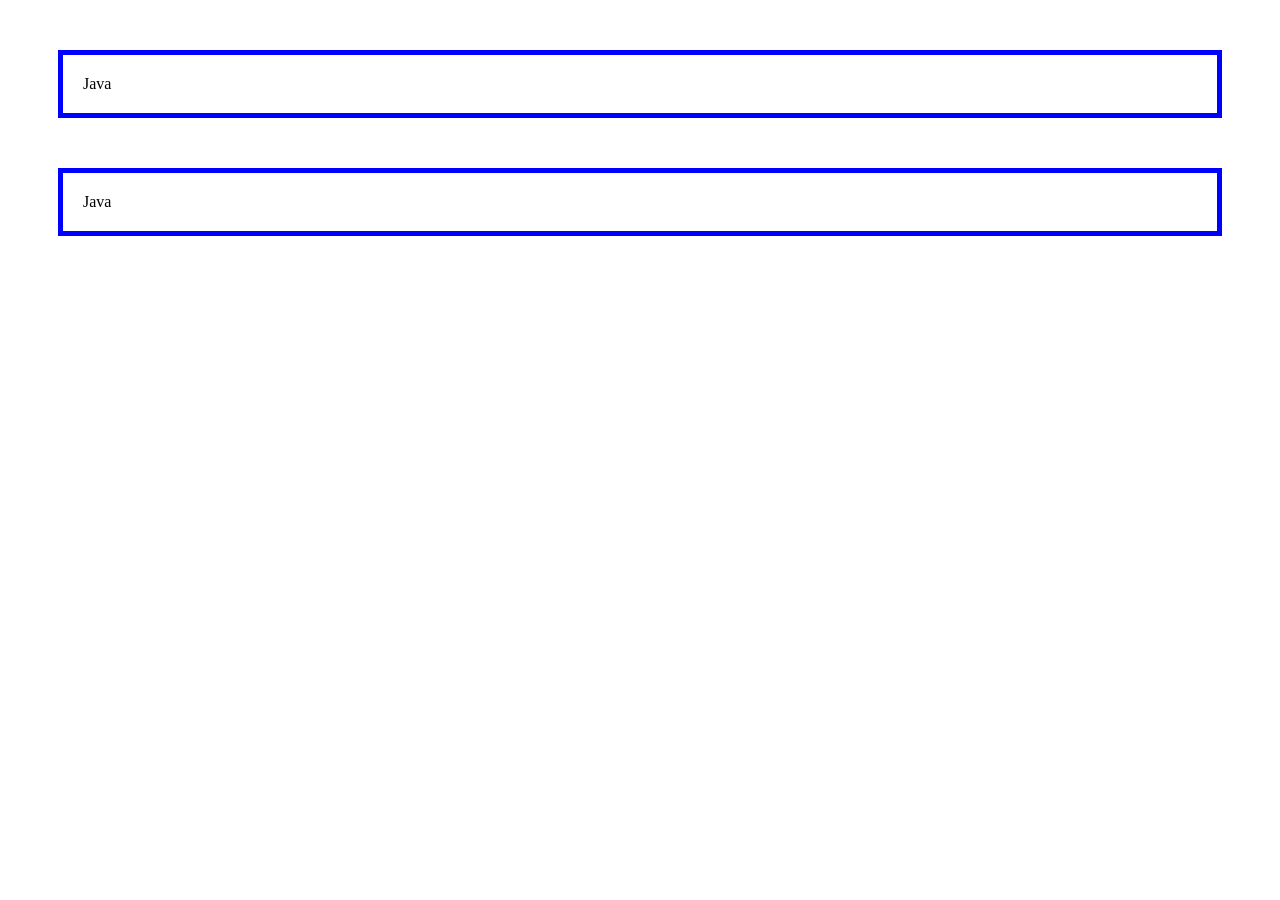
<file: Day 3/box.html>
<!DOCTYPE html>
<html lang="en">
<head>
    <meta charset="UTF-8">
    <meta name="viewport" content="width=device-width, initial-scale=1.0">
    <title>Document</title>

    <style>
        div {
            border:5px solid blue;
            padding:20px;
            margin:50px;
            /* position:relative;s */
        }
    </style>
</head>
<body>
    <div>Java</div>
    <div>Java</div>
</body>
</html>
</file>
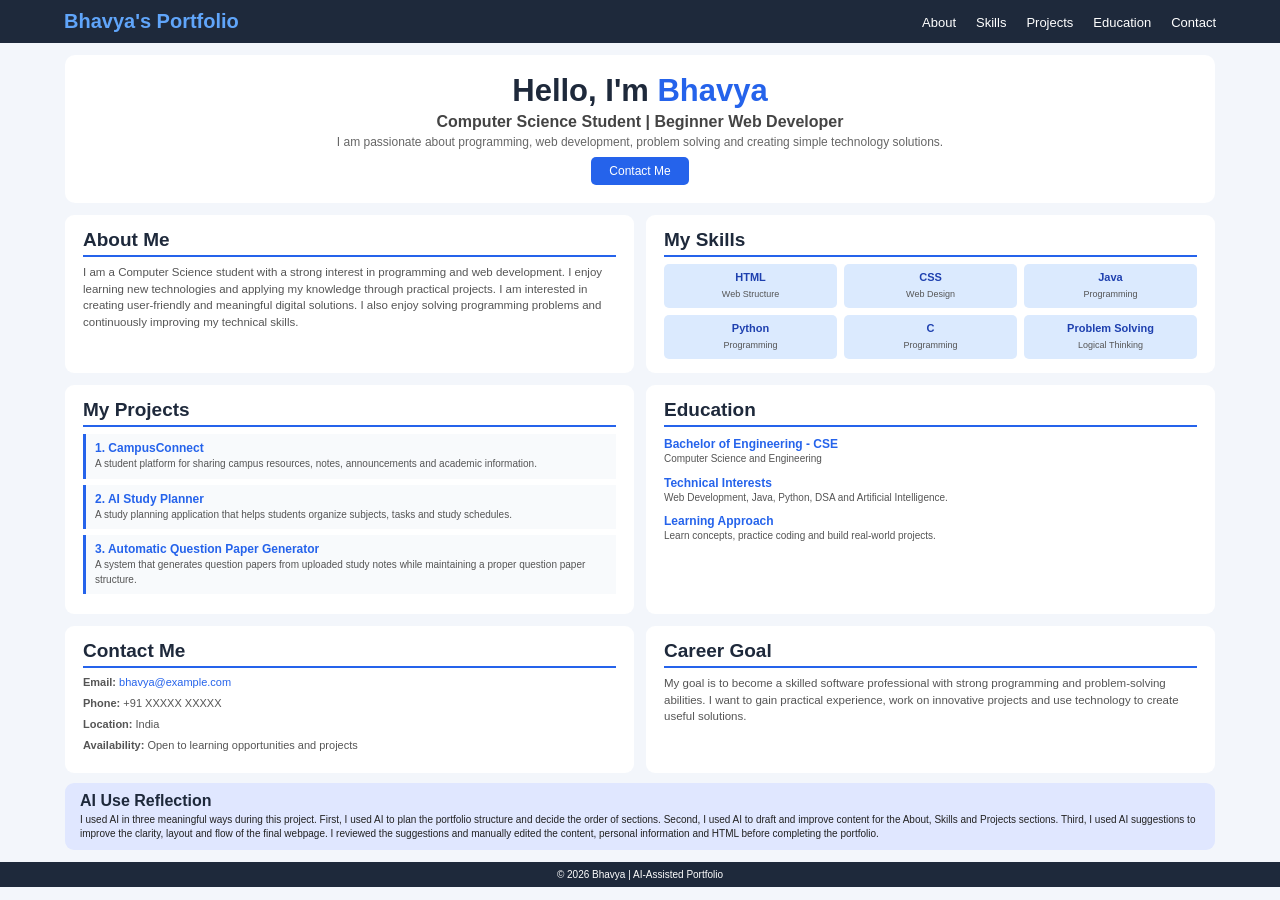
<file: Day 3/protofilo.html>
<!DOCTYPE html>
<html lang="en">
<head>
    <meta charset="UTF-8">
    <meta name="viewport" content="width=device-width, initial-scale=1.0">
    <title>Bhavya Portfolio</title>

    <style>
        * {
            margin: 0;
            padding: 0;
            box-sizing: border-box;
        }

        body {
            font-family: Arial, sans-serif;
            background: #f3f6fb;
            color: #222;
        }

        /* Navigation */
        header {
            background: #1e293b;
            padding: 10px 5%;
        }

        nav {
            display: flex;
            justify-content: space-between;
            align-items: center;
        }

        nav h2 {
            color: #60a5fa;
            font-size: 20px;
        }

        nav ul {
            display: flex;
            list-style: none;
            gap: 20px;
        }

        nav ul a {
            color: white;
            text-decoration: none;
            font-size: 13px;
        }

        nav ul a:hover {
            color: #60a5fa;
        }

        /* Main */
        .container {
            width: 92%;
            max-width: 1150px;
            margin: 12px auto;
        }

        /* Hero */
        .hero {
            background: white;
            text-align: center;
            padding: 18px 25px;
            border-radius: 10px;
            margin-bottom: 12px;
        }

        .hero h1 {
            font-size: 31px;
            color: #1e293b;
        }

        .hero h1 span {
            color: #2563eb;
        }

        .hero h3 {
            font-size: 16px;
            margin: 4px 0;
            color: #444;
        }

        .hero p {
            font-size: 12px;
            color: #666;
        }

        .btn {
            display: inline-block;
            background: #2563eb;
            color: white;
            text-decoration: none;
            padding: 7px 18px;
            border-radius: 5px;
            margin-top: 8px;
            font-size: 12px;
        }

        /* Grid */
        .grid {
            display: grid;
            grid-template-columns: 1fr 1fr;
            gap: 12px;
        }

        .card {
            background: white;
            padding: 14px 18px;
            border-radius: 9px;
        }

        .card h2 {
            font-size: 19px;
            color: #1e293b;
            border-bottom: 2px solid #2563eb;
            padding-bottom: 4px;
            margin-bottom: 7px;
        }

        .card p {
            font-size: 11.5px;
            line-height: 1.45;
            color: #555;
        }

        /* Skills */
        .skills {
            display: grid;
            grid-template-columns: 1fr 1fr 1fr;
            gap: 7px;
        }

        .skill {
            background: #dbeafe;
            padding: 7px;
            border-radius: 5px;
            text-align: center;
        }

        .skill strong {
            display: block;
            color: #1e40af;
            font-size: 11px;
        }

        .skill small {
            font-size: 9px;
            color: #555;
        }

        /* Projects */
        .project {
            padding: 7px 9px;
            margin-bottom: 6px;
            border-left: 3px solid #2563eb;
            background: #f8fafc;
        }

        .project h3 {
            color: #2563eb;
            font-size: 12px;
            margin-bottom: 2px;
        }

        .project p {
            font-size: 10px;
        }

        /* Education */
        .education-item {
            margin-bottom: 6px;
        }

        .education-item strong {
            color: #2563eb;
            font-size: 12px;
        }

        .education-item p {
            font-size: 10px;
        }

        /* Contact */
        .contact p {
            margin: 5px 0;
            font-size: 11px;
        }

        .contact a {
            color: #2563eb;
            text-decoration: none;
        }

        /* Career */
        .career {
            background: #eef2ff;
            margin-top: 12px;
            padding: 10px 15px;
            border-radius: 9px;
        }

        .career h2 {
            font-size: 16px;
            margin-bottom: 3px;
            color: #1e293b;
        }

        .career p {
            font-size: 10.5px;
            line-height: 1.4;
        }

        /* AI Reflection */
        .reflection {
            background: #e0e7ff;
            margin-top: 10px;
            padding: 9px 15px;
            border-radius: 9px;
        }

        .reflection h2 {
            font-size: 16px;
            margin-bottom: 3px;
            color: #1e293b;
        }

        .reflection p {
            font-size: 10px;
            line-height: 1.4;
        }

        /* Footer */
        footer {
            background: #1e293b;
            color: white;
            text-align: center;
            padding: 7px;
            margin-top: 10px;
            font-size: 10px;
        }

        /* Mobile */
        @media (max-width: 700px) {

            nav {
                flex-direction: column;
                gap: 8px;
            }

            nav ul {
                gap: 10px;
            }

            .grid {
                grid-template-columns: 1fr;
            }

            .skills {
                grid-template-columns: 1fr 1fr;
            }
        }
    </style>
</head>

<body>

    <!-- Navigation -->
    <header>
        <nav>
            <h2>Bhavya's Portfolio</h2>

            <ul>
                <li><a href="#about">About</a></li>
                <li><a href="#skills">Skills</a></li>
                <li><a href="#projects">Projects</a></li>
                <li><a href="#education">Education</a></li>
                <li><a href="#contact">Contact</a></li>
            </ul>
        </nav>
    </header>


    <div class="container">

        <!-- Hero Section -->
        <section class="hero">
            <h1>Hello, I'm <span>Bhavya</span></h1>

            <h3>Computer Science Student | Beginner Web Developer</h3>

            <p>
                I am passionate about programming, web development,
                problem solving and creating simple technology solutions.
            </p>

            <a href="#contact" class="btn">Contact Me</a>
        </section>


        <div class="grid">

            <!-- About -->
            <section class="card" id="about">
                <h2>About Me</h2>

                <p>
                    I am a Computer Science student with a strong interest
                    in programming and web development. I enjoy learning
                    new technologies and applying my knowledge through
                    practical projects. I am interested in creating
                    user-friendly and meaningful digital solutions.
                    I also enjoy solving programming problems and
                    continuously improving my technical skills.
                </p>
            </section>


            <!-- Skills -->
            <section class="card" id="skills">
                <h2>My Skills</h2>

                <div class="skills">

                    <div class="skill">
                        <strong>HTML</strong>
                        <small>Web Structure</small>
                    </div>

                    <div class="skill">
                        <strong>CSS</strong>
                        <small>Web Design</small>
                    </div>

                    <div class="skill">
                        <strong>Java</strong>
                        <small>Programming</small>
                    </div>

                    <div class="skill">
                        <strong>Python</strong>
                        <small>Programming</small>
                    </div>

                    <div class="skill">
                        <strong>C</strong>
                        <small>Programming</small>
                    </div>

                    <div class="skill">
                        <strong>Problem Solving</strong>
                        <small>Logical Thinking</small>
                    </div>

                </div>
            </section>


            <!-- Projects -->
            <section class="card" id="projects">
                <h2>My Projects</h2>

                <div class="project">
                    <h3>1. CampusConnect</h3>
                    <p>
                        A student platform for sharing campus resources,
                        notes, announcements and academic information.
                    </p>
                </div>

                <div class="project">
                    <h3>2. AI Study Planner</h3>
                    <p>
                        A study planning application that helps students
                        organize subjects, tasks and study schedules.
                    </p>
                </div>

                <div class="project">
                    <h3>3. Automatic Question Paper Generator</h3>
                    <p>
                        A system that generates question papers from
                        uploaded study notes while maintaining a proper
                        question paper structure.
                    </p>
                </div>
            </section>


            <!-- Education -->
            <section class="card" id="education">
                <h2>Education</h2>

                <div class="education-item">
                    <strong>Bachelor of Engineering - CSE</strong>
                    <p>
                        Computer Science and Engineering
                    </p>
                </div>

                <div class="education-item">
                    <strong>Technical Interests</strong>
                    <p>
                        Web Development, Java, Python, DSA and Artificial
                        Intelligence.
                    </p>
                </div>

                <div class="education-item">
                    <strong>Learning Approach</strong>
                    <p>
                        Learn concepts, practice coding and build
                        real-world projects.
                    </p>
                </div>
            </section>


            <!-- Contact -->
            <section class="card contact" id="contact">
                <h2>Contact Me</h2>

                <p>
                    <strong>Email:</strong>
                    <a href="mailto:bhavya@example.com">
                        bhavya@example.com
                    </a>
                </p>

                <p>
                    <strong>Phone:</strong> +91 XXXXX XXXXX
                </p>

                <p>
                    <strong>Location:</strong> India
                </p>

                <p>
                    <strong>Availability:</strong> Open to learning
                    opportunities and projects
                </p>
            </section>


            <!-- Career Goal -->
            <section class="card">
                <h2>Career Goal</h2>

                <p>
                    My goal is to become a skilled software professional
                    with strong programming and problem-solving abilities.
                    I want to gain practical experience, work on innovative
                    projects and use technology to create useful solutions.
                </p>
            </section>

        </div>


        <!-- AI Reflection -->
        <section class="reflection">
            <h2>AI Use Reflection</h2>

            <p>
                I used AI in three meaningful ways during this project.
                First, I used AI to plan the portfolio structure and
                decide the order of sections. Second, I used AI to draft
                and improve content for the About, Skills and Projects
                sections. Third, I used AI suggestions to improve the
                clarity, layout and flow of the final webpage. I reviewed
                the suggestions and manually edited the content, personal
                information and HTML before completing the portfolio.
            </p>
        </section>

    </div>


    <footer>
        © 2026 Bhavya | AI-Assisted Portfolio
    </footer>

</body>
</html>
</file>
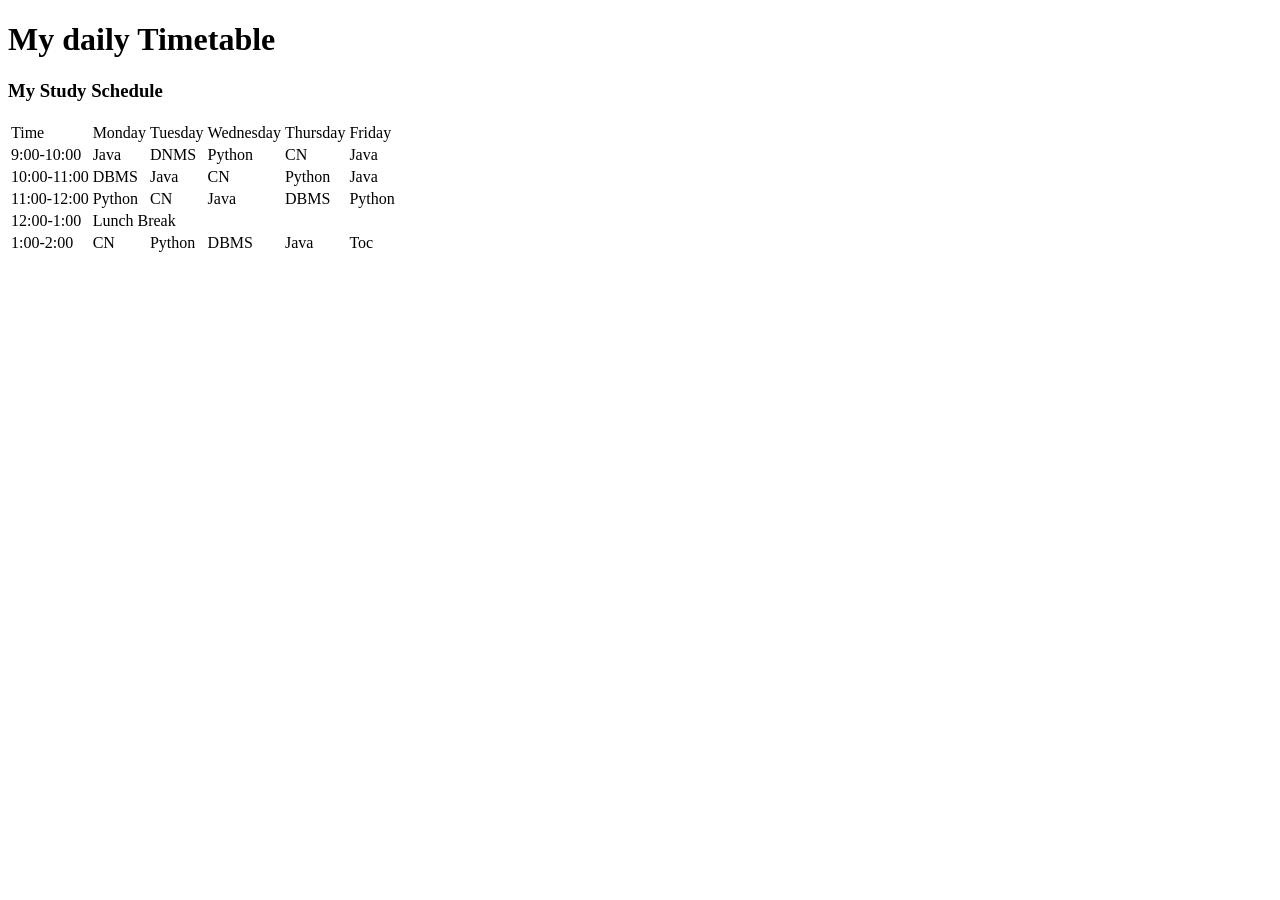
<file: Day 3/timetable.html>
<!DOCTYPE html>
<html lang="en">
<head>
    <meta charset="UTF-8">
    <meta name="viewport" content="width=device-width, initial-scale=1.0">
    <title>Document</title>
</head>
<body>
    <h1>My daily Timetable</h1>
    <h3>My Study Schedule</h3>
    <table border="0">
        <tr>
            <td>Time</td>
            <td>Monday</td>
            <td>Tuesday</td>
            <td>Wednesday</td>
            <td>Thursday</td>
            <td>Friday</td>
        </tr>
        <tr>
            <td>9:00-10:00</td>
            <td>Java</td>
            <td>DNMS</td>
            <td>Python</td>
            <td>CN</td>
            <td>Java</td>
        </tr>
        <tr>
            <td>10:00-11:00</td>
            <td>DBMS</td>
            <td>Java</td>
            <td>CN</td>
            <td>Python</td>
            <td>Java</td>
        </tr>
        <tr>
            <td>11:00-12:00</td>
            <td>Python</td>
            <td>CN</td>
            <td>Java</td>
            <td>DBMS</td>
            <td>Python</td>
        </tr>
        <tr>
            <td>12:00-1:00</td>
            <td colspan="5">Lunch Break</td>
        </tr>
        <tr>
            <td>1:00-2:00</td>
            <td>CN</td>
            <td>Python</td>
            <td>DBMS</td>
            <td>Java</td>
            <td>Toc</td>
        </tr>
    </table>
</body>
</html>
</file>
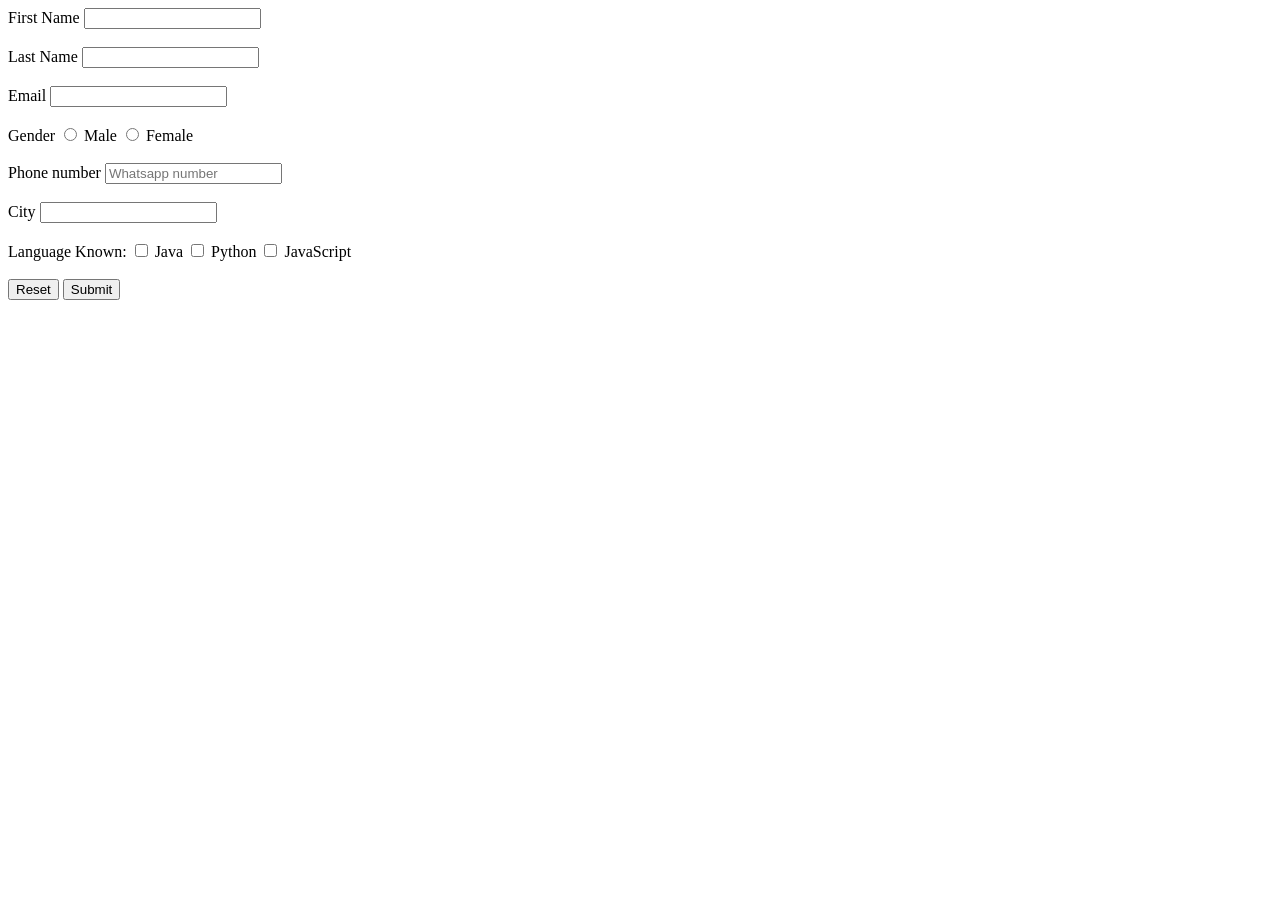
<file: Day 4/box.html>
<!DOCTYPE html>
<html lang="en">
<head>
    <meta charset="UTF-8">
    <meta name="viewport" content="width=device-width, initial-scale=1.0">
    <title>Document</title>

    <style>
        /* div {
            border:5px solid blue;
            padding:20px;
            margin:50px;
             position:relative
            } */
    </style>
</head>
<body>
    <!-- <div>Java</div>
    <div>Java</div> -->
    
    <form>
        <label for="fname">First Name</label>
        <input type="text" name="fname"><br><br>

        <label for="lname">Last Name</label>
        <input type="text" name="lnmae"><br><br>

        <label for="email">Email</label>
        <input type="email" name="email"><br><br>

        <label for="gender">Gender</label>
        <input type="radio" name="gender" value="male">
        <label for="male">Male</label>
        <input type="radio" name="gender" value="female">
        <label for="female">Female</label><br><br>

        <label for="phone">Phone number</label>
        <input type="tel" name="phone" placeholder="Whatsapp number"><br><br>

        <label for="city">City</label>
        <input type="text" name="city"><br><br>

        <label for="lang">Language Known:</label>
        <input type="checkbox" name="language" value="java">
        <label for="java">Java</label>
        <input type="checkbox" name="language" value="python">
        <label for="python">Python</label>
        <input type="checkbox" name="language" value="javascript">
        <label for="javascrip">JavaScript</label><br><br>

        <button type="reset">Reset</button>
        <button type="submit">Submit</button>
    </form>

    <script src="script.js"></script>
</body>
</html>
</file>
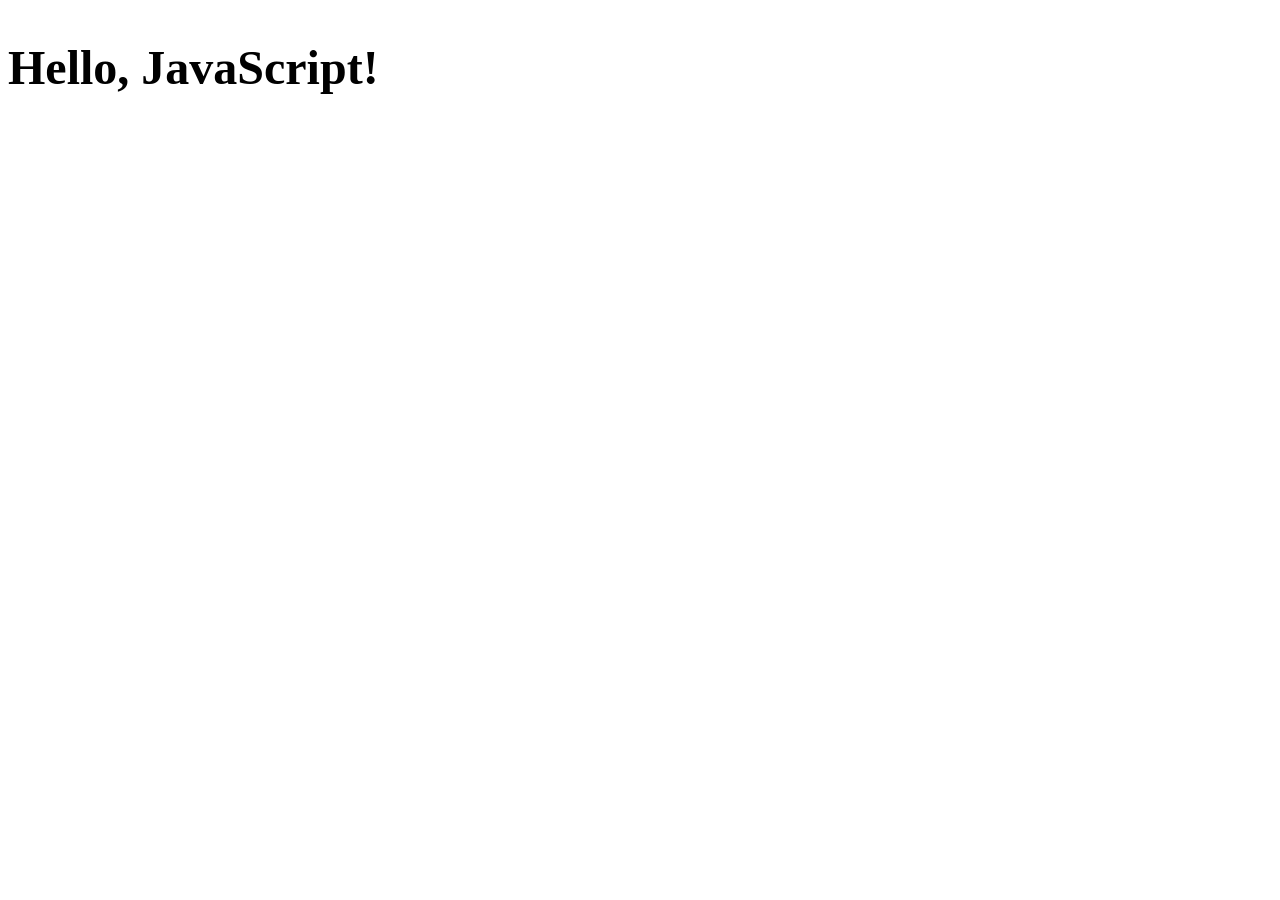
<file: Day 4/dom.html>
<!DOCTYPE html>
<html lang="en">
<head>
    <meta charset="UTF-8">
    <meta name="viewport" content="width=device-width, initial-scale=1.0">
    <title>Document</title>
</head>
<body>
    <h1 id="Hello">Hello, world</h1>

    <script>
        let a=document.getElementById("Hello");
        a.innerHTML="<h2>Hello, JavaScript!</h2>";
        a.style
    </script>
</body>
</html>
</file>
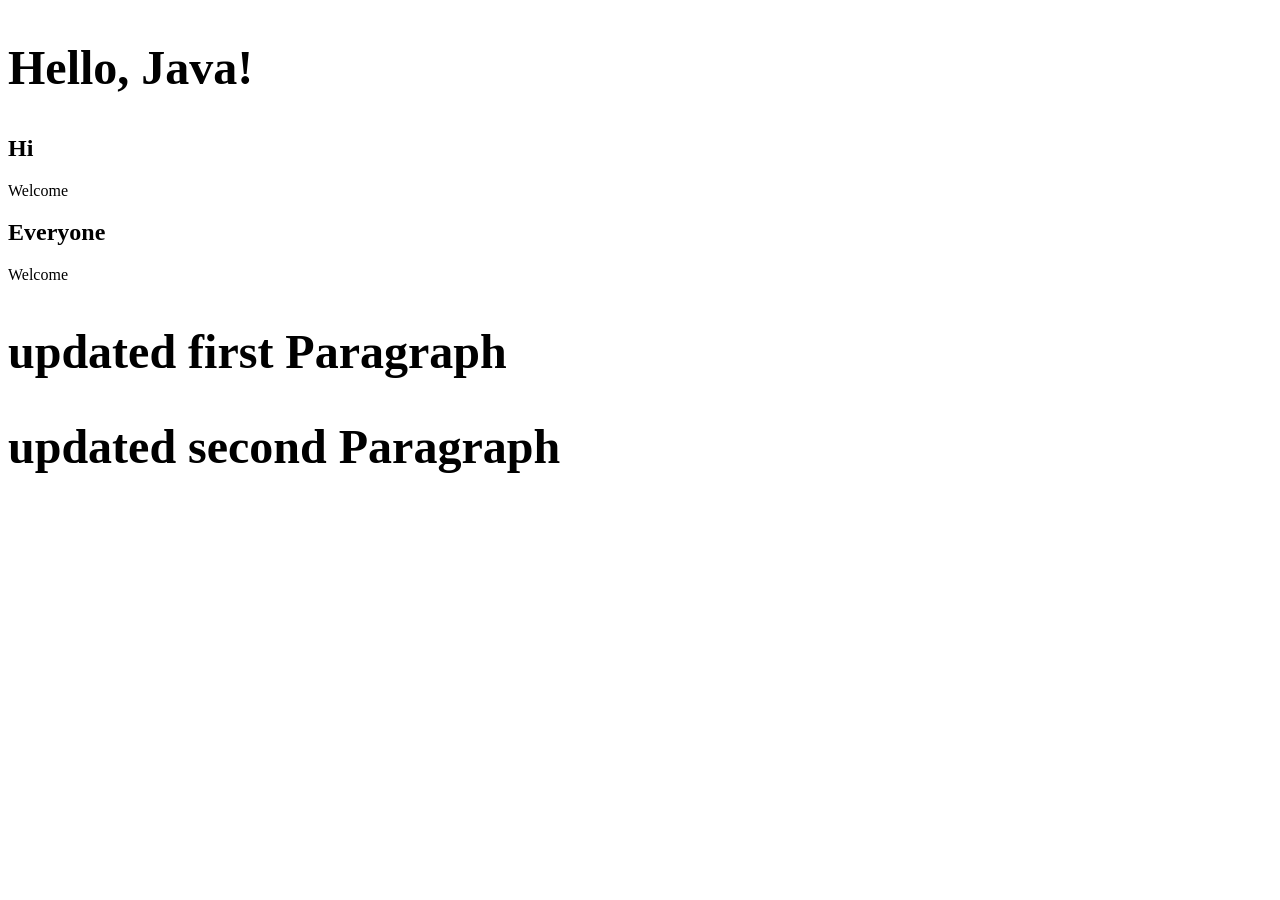
<file: Day 4/domid.html>
<!DOCTYPE html>
<html lang="en">
<head>
    <meta charset="UTF-8">
    <meta name="viewport" content="width=device-width, initial-scale=1.0">
    <title>Domid</title>
</head>
<body>
    <h1 id="greeting">Hello, World!</h1>
    <p class="value">Hello</p>
    <p class="value">Welcome</p>
    <p>Hello</p>
    <p>Welcome</p>
    <h1 class="intro">First Paragraph</h1>
    <h1 class="intro">second Paragraph</h1>

    <script>
        let a=document.getElementById("greeting");
        a.innerHTML="<h2>Hello, Java!</h2>";

        let b=document.getElementsByClassName("value");
        b[0].innerHTML="<h2>Hi</h2>";

        let c=document.getElementsByTagName("p");
        c[2].innerHTML="<h2>Everyone</h2>";

        let d=document.querySelector(".intro");
        d.innerHTML="<h2>updated first Paragraph</h2>";

        let e=document.querySelectorAll(".intro");
        e[1].innerHTML="<h2>updated second Paragraph</h2>";

    </script>
</body>
</html>
</file>
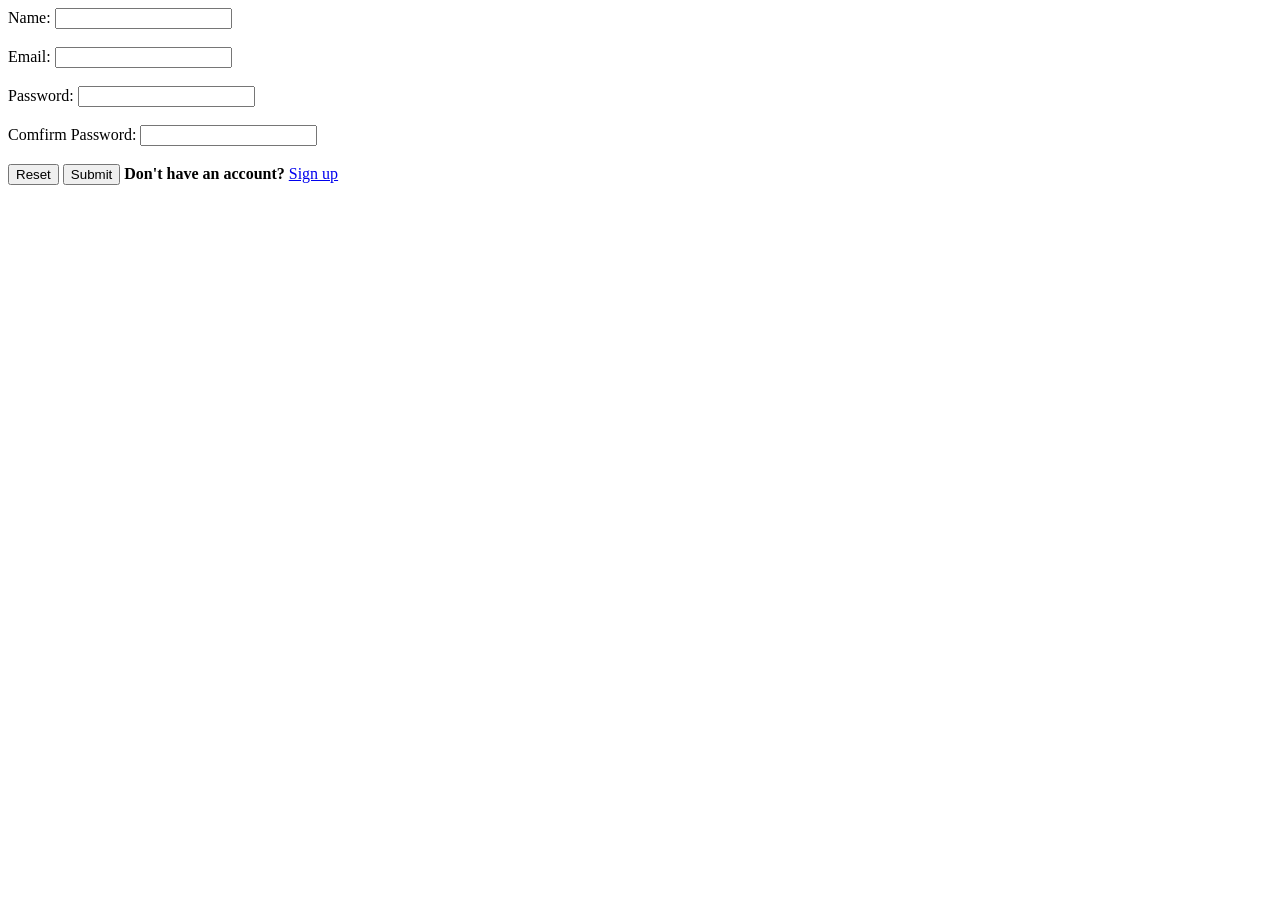
<file: Day 4/fun.html>
<!DOCTYPE html>
<html lang="en">
<head>
    <meta charset="UTF-8">
    <meta name="viewport" content="width=device-width, initial-scale=1.0">
    <title>Functions</title>
</head>
<body>
    
    <form action="https://www.amazon.com" method="get">
        <label for="name">Name:</label>
        <input type="text" id="name" name="name"><br><br>

        <label for="email">Email:</label>
        <input type="email" id="email" name="email"><br><br>

        <label for="password">Password:</label>
        <input type="password" id="password" name="password"><br><br>

        <label for="comfirm password">Comfirm Password:</label>
        <input type="password" id="comfirm password" name="comfirm password"><br><br>

        <button type="reset">Reset</button>
        <button type="submit">Submit</button>

        <b>Don't have an account?</b> <a href="box.html">Sign up</a>
    
    </form>
    <script src="fun.js"></script>
</body>
</html>
</file>
